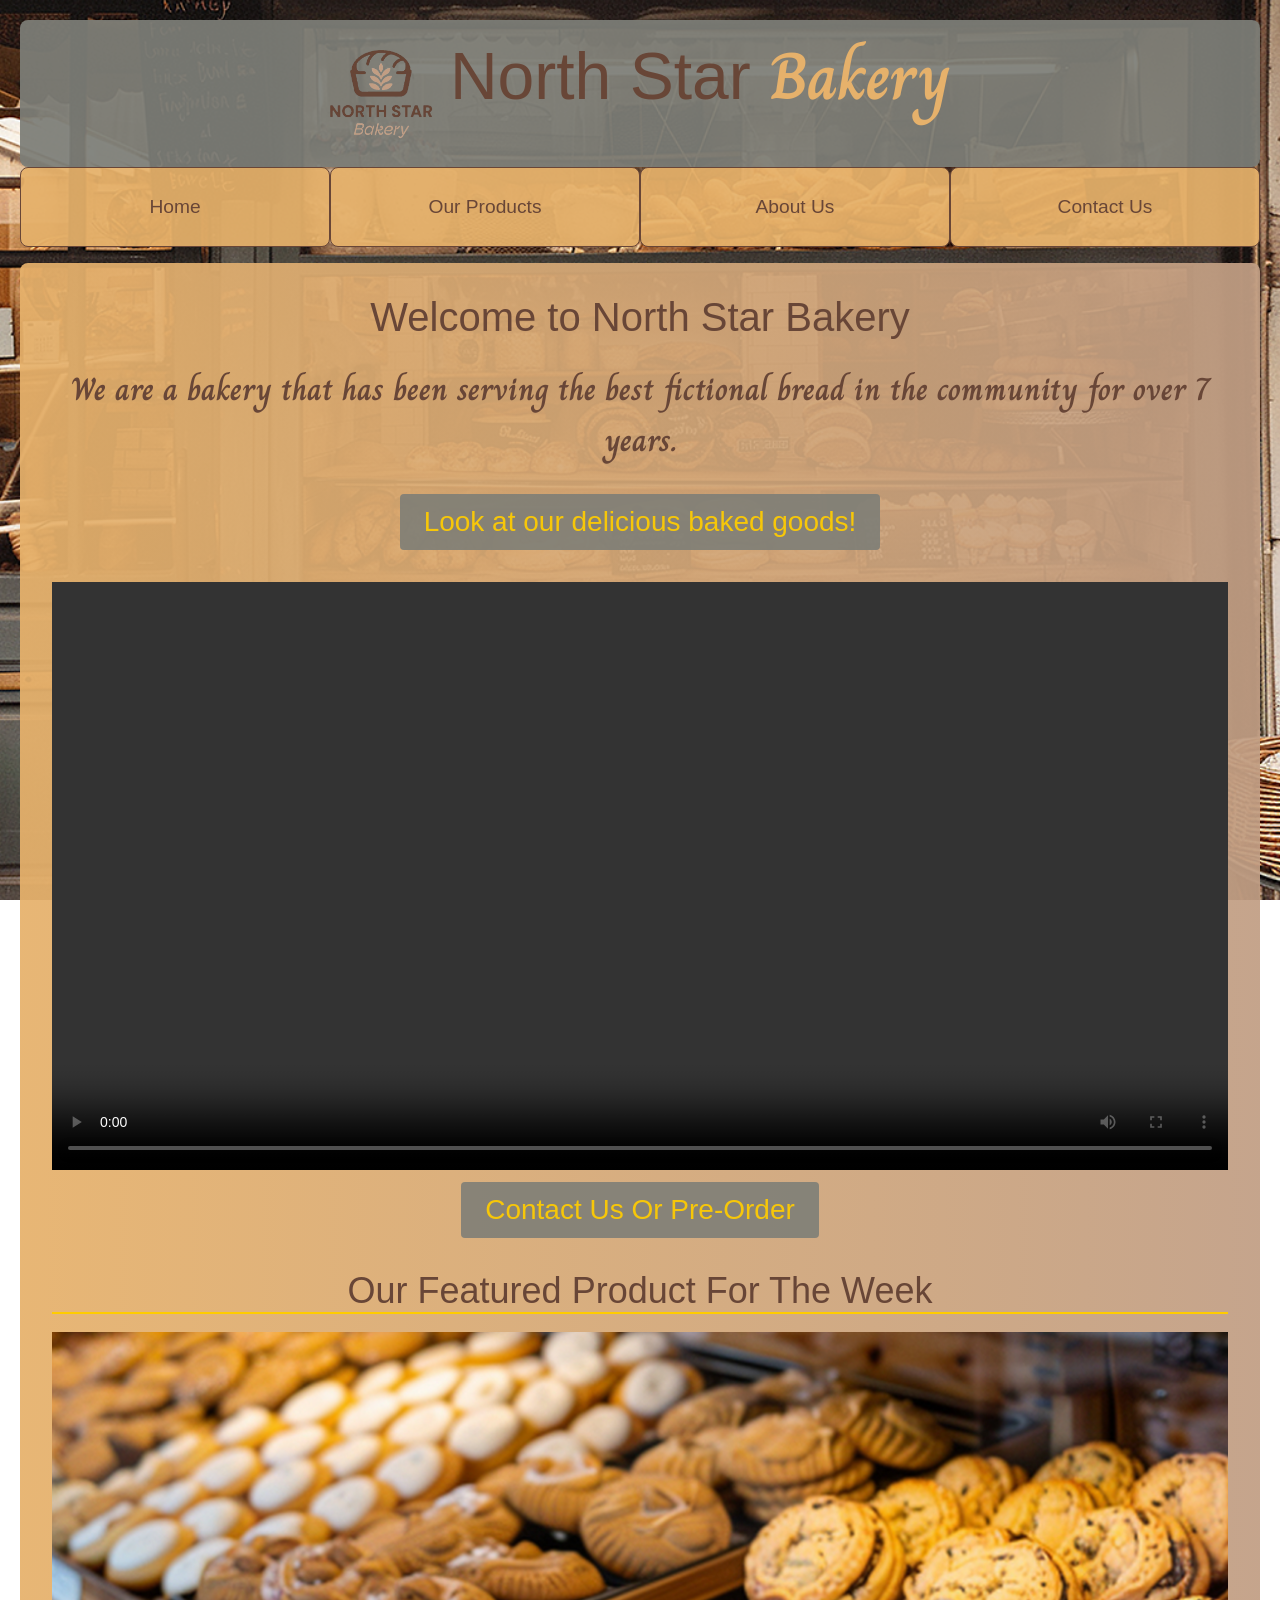
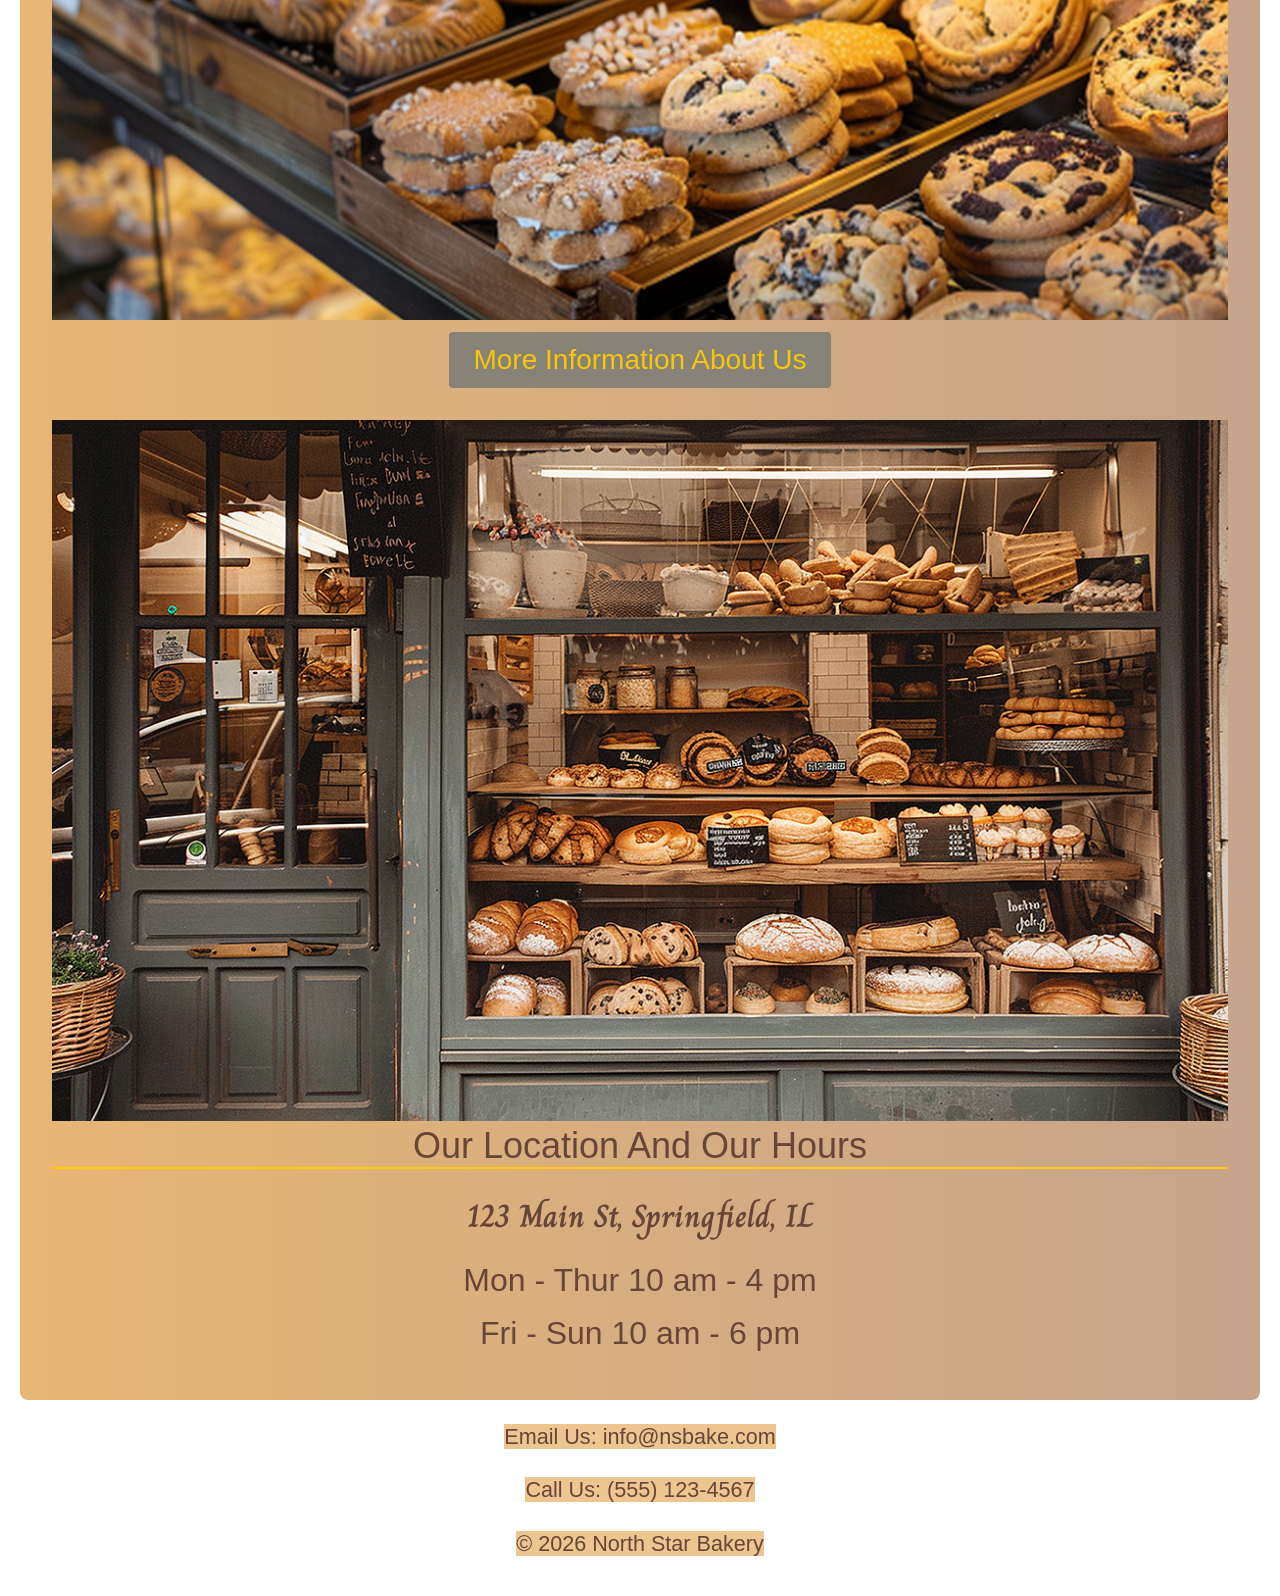
<file: index.html>
<!DOCTYPE html>

<html lang="en">
    <head>
        <title>North Star Bakery</title>
        <meta charset="utf-8">
        <meta http-equiv="X-UA-Compatible" content="IE=edge">
        
        <meta name="description" content="">
        <link rel="preconnect" href="https://fonts.googleapis.com">
        <link rel="preconnect" href="https://fonts.gstatic.com" crossorigin>
        <link href="https://fonts.googleapis.com/css2?family=Caveat:wght@400..700&display=swap" rel="stylesheet">
        <link href="https://fonts.googleapis.com/css2?family=Caveat:wght@400..700&family=Charm:wght@400;700&display=swap" rel="stylesheet">
        <meta name="viewport" content="width=device-width, initial-scale=1">
        <link rel="stylesheet" href="css/styles.css">  
    </head>
    <body>
            <!-- Wrapper -->
        <div id="wrapper">

             <!-- Header -->
            <header id="header" >
                <a href="index.html" class="logo-container" >
                    <img src="images/bakery-logo-t.png" class = "logo" alt="North Star Bakery Logo, Bread Outline with Wheat Inside"> 
                    <p>North Star <span class="star">Bakery</span> </p>
                </a>
            </header>

            <!-- Nav -->
            <nav id="nav">
                <ul class="links">
                    <li><a href="index.html">Home</a></li>
                    <li><a href="products.html">Our Products</a></li>
                    <li class="active"><a href="about.html">About Us</a></li>
                    <li><a href="contact.html">Contact Us</a></li>
                </ul>
            </nav>

            <!-- Main -->
            <div id="main">

                <!-- Index page -->
                <section id ="index">
                    <div class="container">

                        <h1>Welcome to North Star Bakery</h1>
                        <p>We are a bakery that has been serving the best fictional bread in the community for over 7 years.</p>
            
                        <a href="products.html"><button>Look at our delicious baked goods!</button></a>
                        <p></p>
                       
                            <!--Video-->
                        <video autoplay controls width="640" height="360"> <source src="assets/bakery-behind-scenes.mp4" type="video/mp4">
                            <p>Your browser doesn't support video, You are missing out on bread baking on screen!</p>
                        </video>
                        
                       
                        <a href="contact.html"><button>Contact Us Or Pre-Order</button></a>
                        <p></p>
                        <h2>Our Featured Product For The Week</h2>
                        <a href="contact.html">
                            <picture>
                                <source media="(max-width: 768px)" srcset="images/bakery-feature-small_c.png">
                                <source media="(min-width: 769px)" srcset="images/bakery-feature-large_c.png">
                                <img src="images/bakery-feature-large_c.png" alt="Bakery Feature" style="width: 100%; height: auto;">
                            </picture></a>
                            
                        <a href="about.html"><button>More Information About Us</button></a>
                        <p></p>
                         <a href="products.html">
                            <img src="images/bakery-storefront_c.png" alt="A picture of our lovely storefront.  Come visit us!" class="image featured" />
                        </a >
                        
                            <h2>Our Location And Our Hours</h2>
                            <a href="https://www.google.com/maps/search/?api=1&query=123+Main+St,+Springfield,+IL+62701">
                            <p>123 Main St, Springfield, IL </p>
                        </a>
                            <h3>Mon - Thur 10 am - 4 pm</h3>
                            <h3>Fri - Sun  10 am - 6 pm</h3>
                       
                       
                    </div>
                </section>
            </div>

        <!-- Footer -->
        <footer id="footer">
            
            <p><a href="mailto:melolguin7@gmail.com?&subject=Just%20saw%20your%20Mock%20Bakery%20Website" > Email Us: info@nsbake.com</a></li>
            <p><a href="tel:+15551234567">Call Us: (555) 123-4567</a></p>
            <p><a href="#home">&copy; 2026 North Star Bakery</a></p>
        </footer>
        
        <script src="js/script.js"></script>
    </body>
</html>
</file>
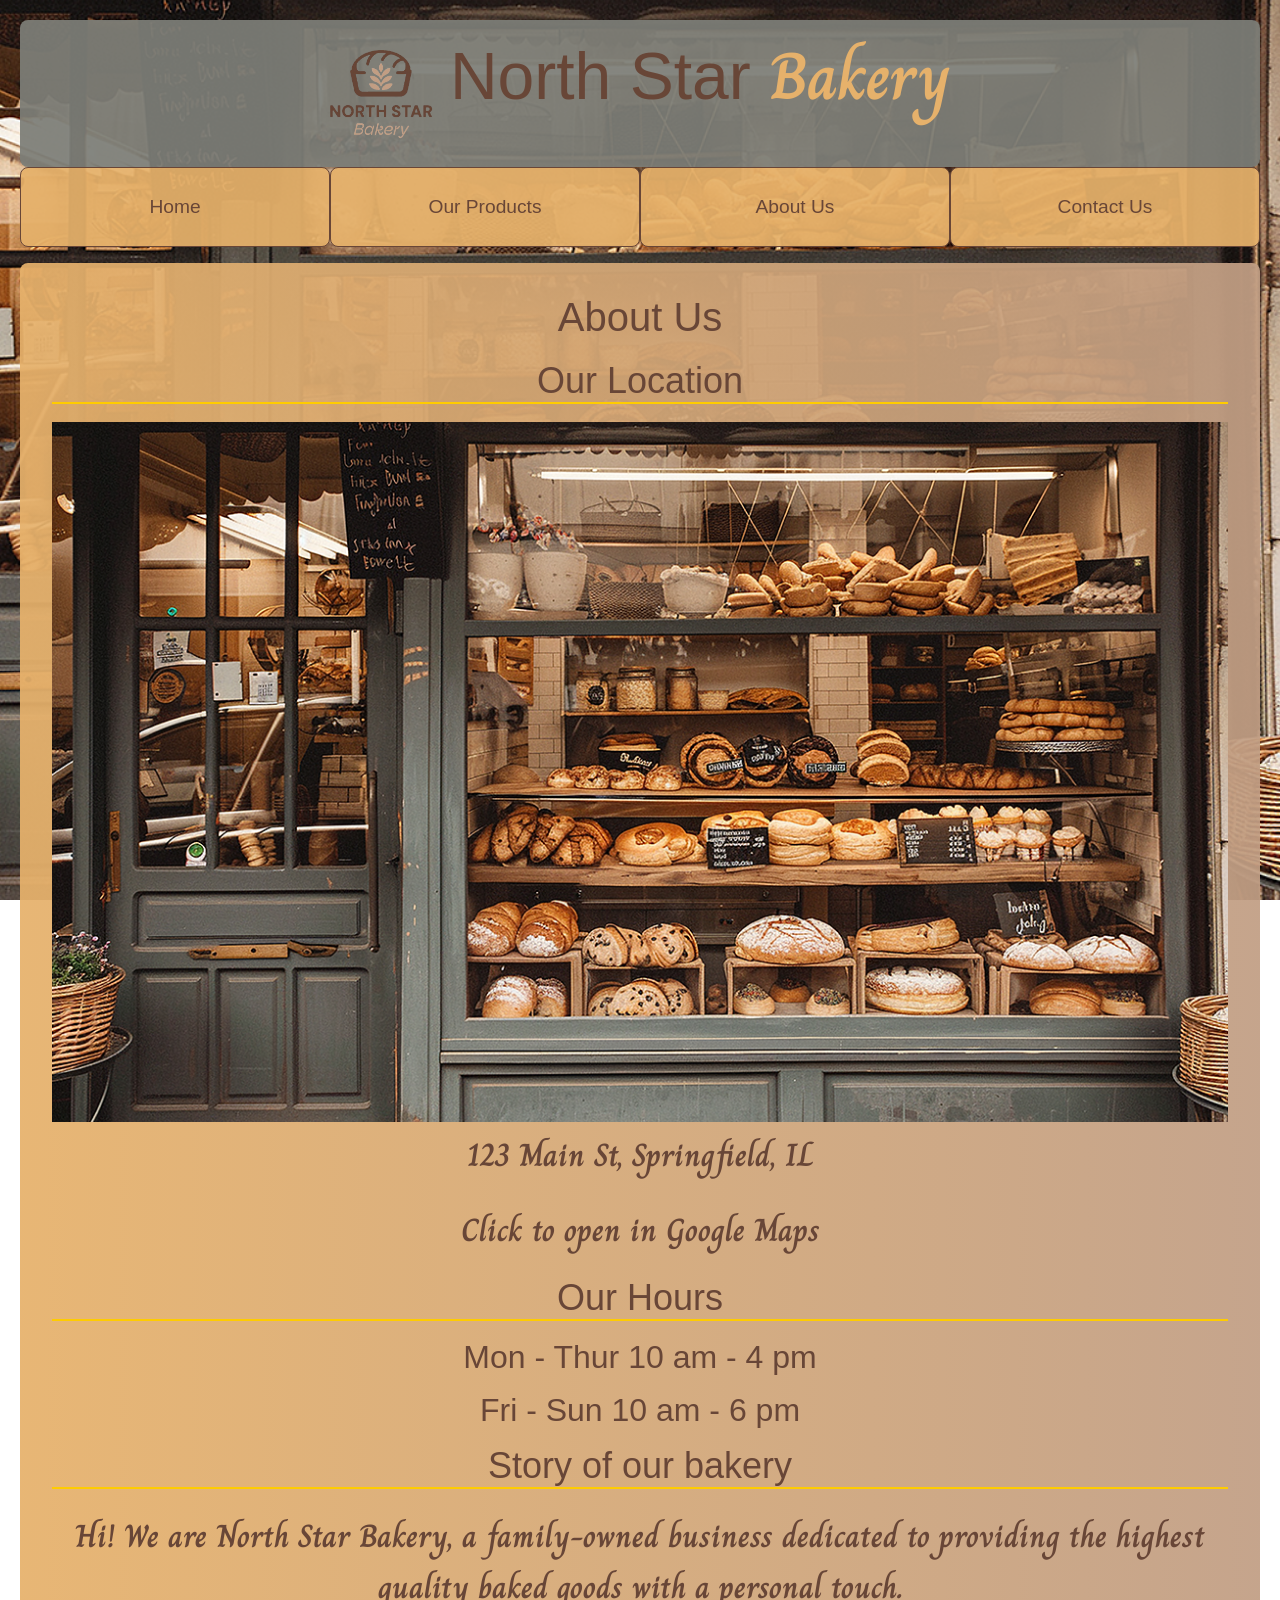
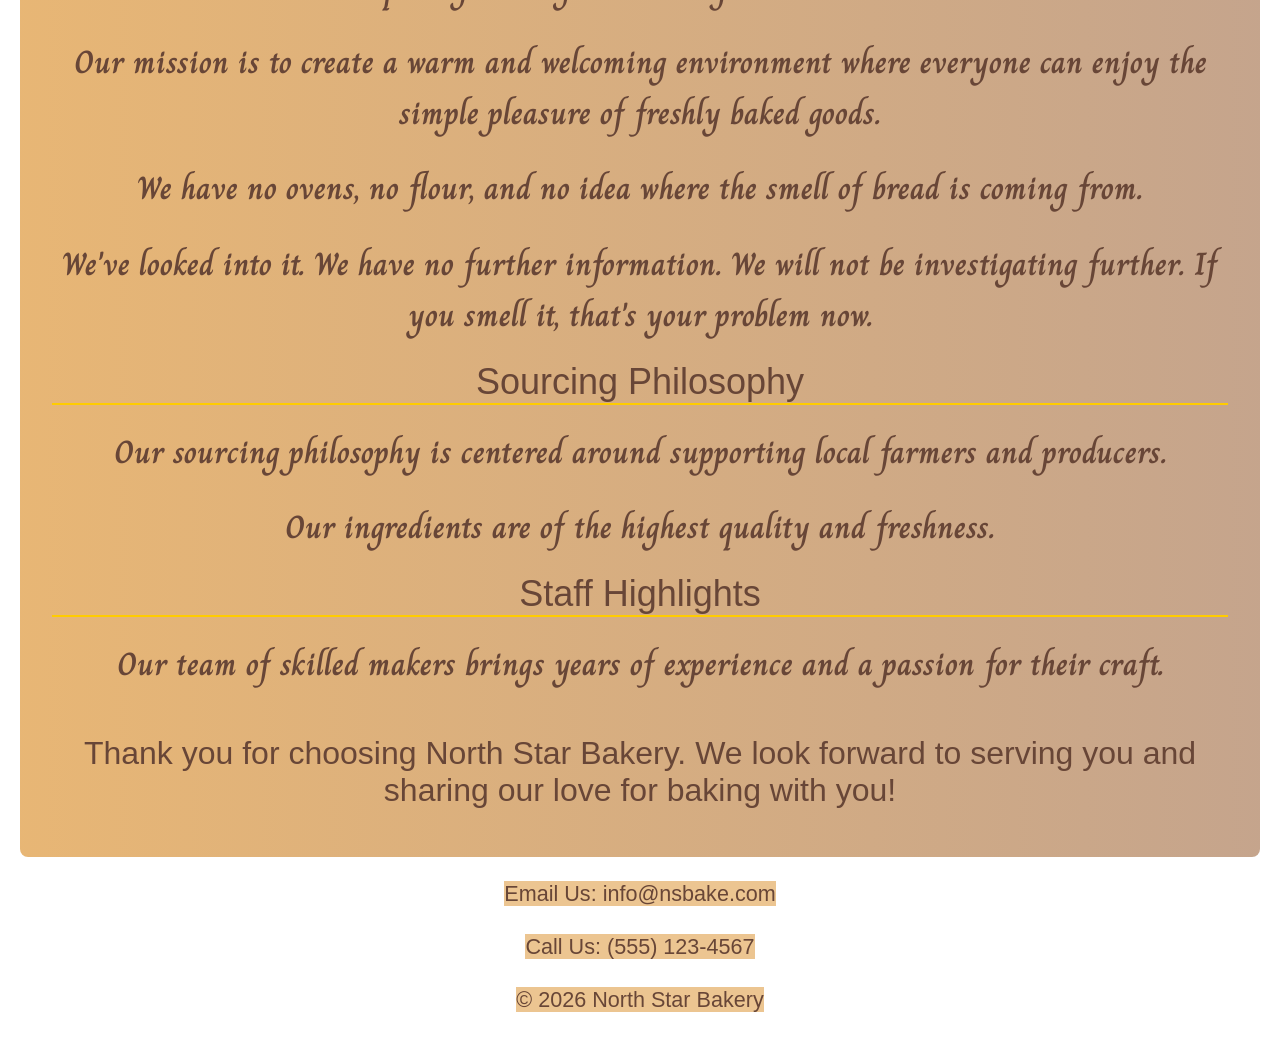
<file: about.html>
<!DOCTYPE html>

<html lang="en">
    <head>
        <title>About Us</title>
        <meta charset="utf-8">
        <meta http-equiv="X-UA-Compatible" content="IE=edge">
        <link rel="preconnect" href="https://fonts.googleapis.com">
        <link rel="preconnect" href="https://fonts.gstatic.com" crossorigin>
        <link href="https://fonts.googleapis.com/css2?family=Caveat:wght@400..700&display=swap" rel="stylesheet">
        <link href="https://fonts.googleapis.com/css2?family=Caveat:wght@400..700&family=Charm:wght@400;700&display=swap" rel="stylesheet">
        <meta name="description" content="">
        <meta name="viewport" content="width=device-width, initial-scale=1">
        <link rel="stylesheet" href="css/styles.css">  
    </head>
    <body>
            <!-- Wrapper -->
        <div id="wrapper">

             <!-- Header -->
            <header id="header" >
                <a href="index.html" class="logo-container" >
                    <img src="images/bakery-logo-t.png" class = "logo" alt="North Star Bakery Logo"> 
                    <p>North Star <span class="star">Bakery</span> </p>
                </a>
            </header>

            <!-- Nav -->
            <nav id="nav">
                <ul class="links">
                    <li><a href="index.html">Home</a></li>
                    <li><a href="products.html">Our Products</a></li>
                    <li class="active"><a href="about.html">About Us</a></li>
                    <li><a href="contact.html">Contact Us</a></li>
                </ul>
            </nav>

         
            <!-- Main -->
            <div id="main">

                <!-- About pg -->
                <section id="about">
                    <div class="container">

                        <h1>About Us</h1>

                        <h2>Our Location</h2>
                            <a href="products.html">
                                <img src="images/bakery-storefront_c.png" alt="A picture of our lovely storefront.  Come visit us!" class="image featured" />
                            </a >
                            <!--wanted to add fake address-->
                            <a href="https://www.google.com/maps/search/?api=1&query=123+Main+St,+Springfield,+IL+62701">
                            <p>123 Main St, Springfield, IL </p>
                            <p>Click to open in Google Maps</p>
                            </a>
                            <h2>Our Hours</h2>
                            <h3>Mon - Thur 10 am - 4 pm</h3>
                            <h3>Fri - Sun  10 am - 6 pm</h3>
                        
                     
                        <h2>Story of our bakery</h2>
            
                        <p>Hi! We are North Star Bakery, a family-owned business dedicated to providing the highest quality baked goods with a personal touch.</p>
                        <p>Our mission is to create a warm and welcoming environment where everyone can enjoy the simple pleasure of freshly baked goods.</p>
                        <p>We have no ovens, no flour, and no idea where the smell of bread is coming from. </p>
                        <p>We've looked into it. We have no further information. We will not be investigating further. If you smell it, that's your problem now.</p>
                        
                        <h2>Sourcing Philosophy</h2>
                        <p>Our sourcing philosophy is centered around supporting local farmers and producers. </p>
                        <p>Our ingredients are of the highest quality and freshness.</p>
                       
                        <h2>Staff Highlights</h2>
                        <p>Our team of skilled makers brings years of experience and a passion for their craft.</p><p></p>
                        <h3>Thank you for choosing North Star Bakery. We look forward to serving you and sharing our love for baking with you!</h3>
                    </div>
                </section>
            </div>

        <!-- Footer -->
        <footer id="footer">
            
            <p><a href="mailto:melolguin7@gmail.com?&subject=Just%20saw%20your%20Mock%20Bakery%20Website" > Email Us: info@nsbake.com</a></li>
            <p><a href="tel:+15551234567">Call Us: (555) 123-4567</a></p>
            <p><a href="#home">&copy; 2026 North Star Bakery</a></p>
        </footer>
        
        <script src="js/script.js"></script>
    </body>
</html>
</file>
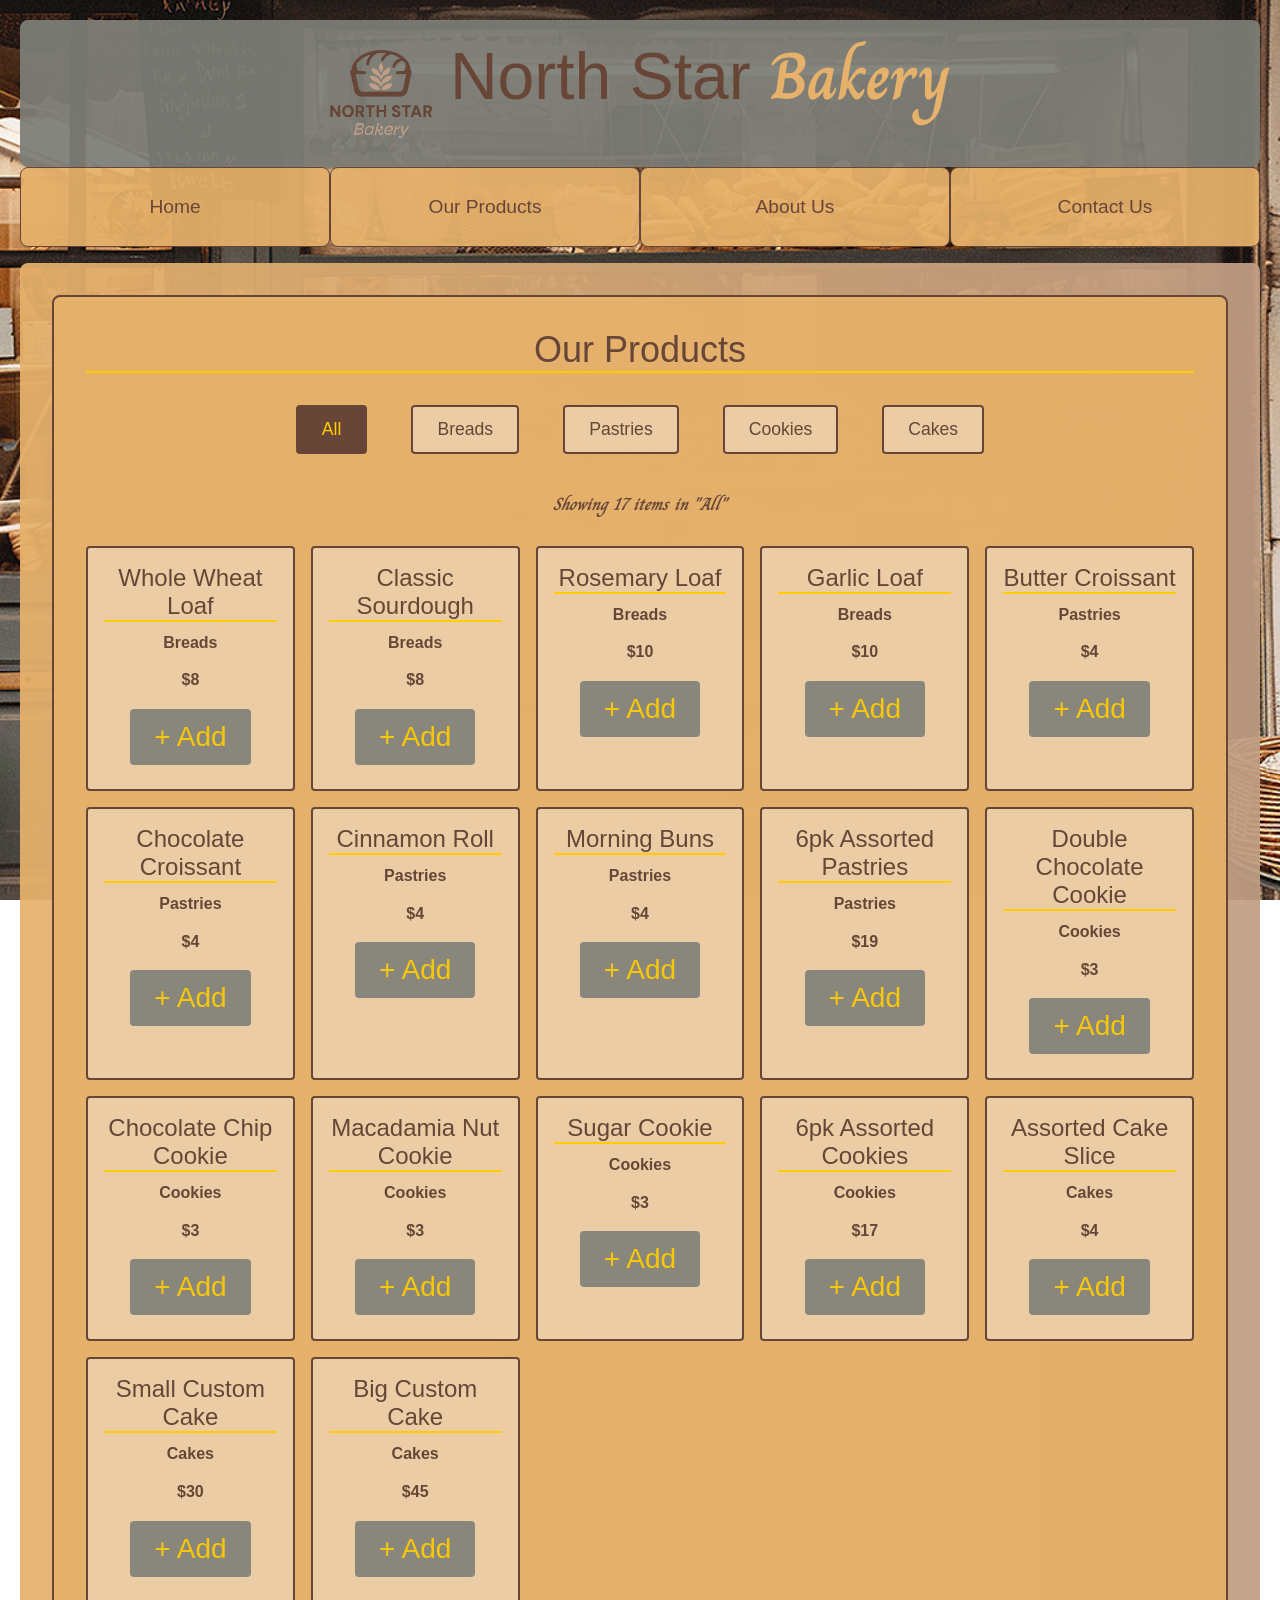
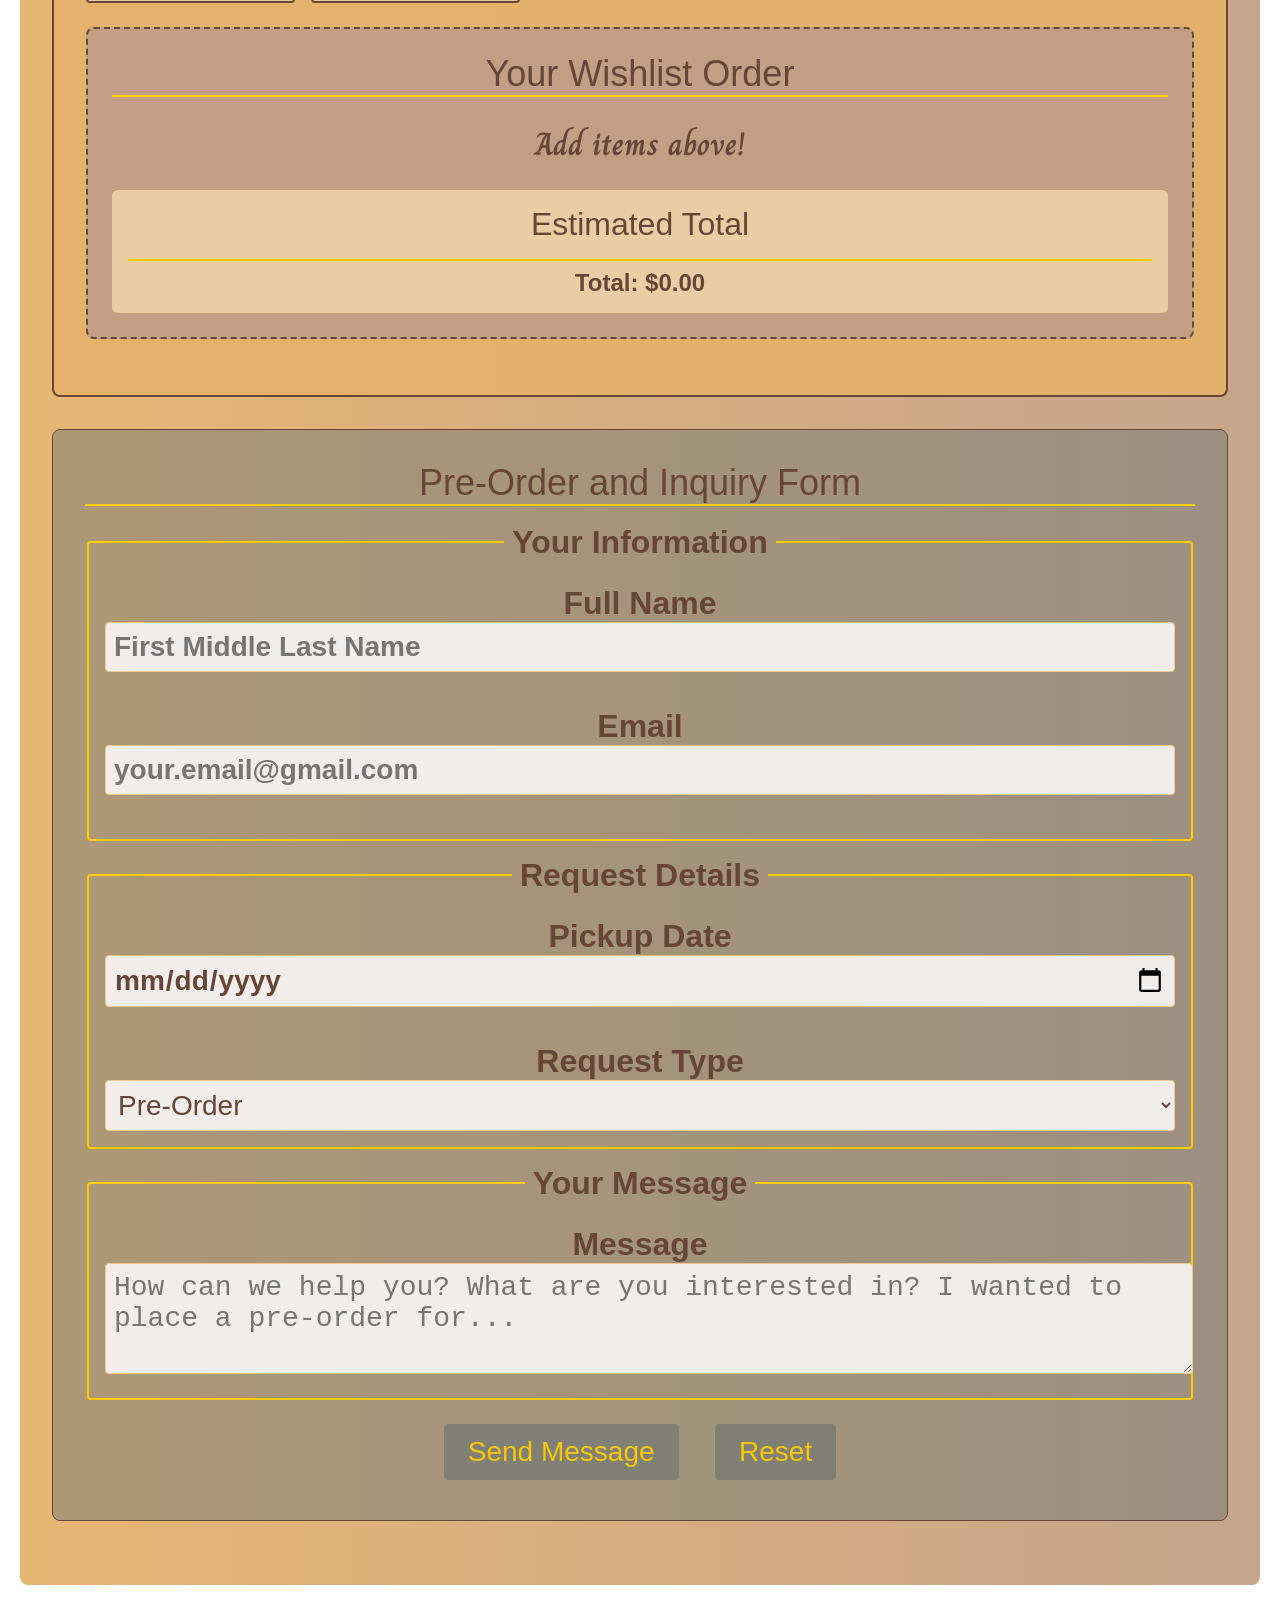
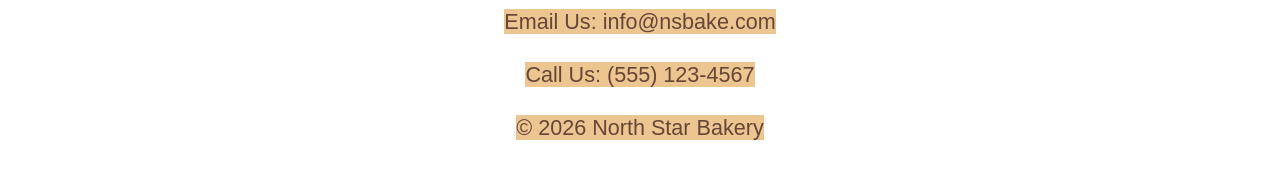
<file: contact.html>
<!DOCTYPE html>

<html lang="en">
    <head>
        <title>Contact Us</title>
        <meta charset="utf-8">
        <meta http-equiv="X-UA-Compatible" content="IE=edge">
        <link rel="preconnect" href="https://fonts.googleapis.com">
        <link rel="preconnect" href="https://fonts.gstatic.com" crossorigin>
        <link href="https://fonts.googleapis.com/css2?family=Caveat:wght@400..700&display=swap" rel="stylesheet">
        <link href="https://fonts.googleapis.com/css2?family=Caveat:wght@400..700&family=Charm:wght@400;700&display=swap" rel="stylesheet">
        <meta name="description" content="">
        <meta name="viewport" content="width=device-width, initial-scale=1">
        <link rel="stylesheet" href="css/styles.css">   
    </head>
    <body>
            <!-- Wrapper -->
        <div id="wrapper">

             <!-- Header -->
            <header id="header" >
                <a href="index.html" class="logo-container" >
                    <img src="images/bakery-logo-t.png" class = "logo" alt="North Star Bakery Logo"> 
                    <p>North Star <span class="star">Bakery</span> </p>
                </a>
            </header>

            <!-- Nav -->
            <nav id="nav">
                <ul class="links">
                    <li><a href="index.html">Home</a></li>
                    <li><a href="products.html">Our Products</a></li>
                    <li class="active"><a href="about.html">About Us</a></li>
                    <li><a href="contact.html">Contact Us</a></li>
                </ul>
            </nav>

            <!-- Main -->
            <div id="main">

                <!--contact pg-->
                    <section class="contact">
                        <div class="container">
                            <!-- Wishlist & Order Builder -->
                                    <section id="wishlist-section" >
                                        <h2>Our Products</h2>
                                        <!-- Filter Buttons -->
                                        <div id="filter-section">
                                            <button class="filter-button" data-category="All" >All</button>
                                            <button class="filter-button" data-category="Breads" >Breads</button>
                                            <button class="filter-button" data-category="Pastries" >Pastries</button>
                                            <button class="filter-button" data-category="Cookies" >Cookies</button>
                                            <button class="filter-button" data-category="Cakes" >Cakes</button>
                                        </div>
                                        <p id="filter-note" ></p>

                                        <!-- Product Grid -->
                                        <div id="product-grid">
                                            <!-- Products will show up here -->
                                        </div>

                                        <!-- Wishlist Display -->
                                        <div id="wishlist-display">
                                            <h2 >Your Wishlist Order</h2>
                                            <div id="wishlist-items" >
                                                <p>Add items above!</p>
                                            </div>
                                            
                                            <!-- Price Calculator -->
                                            <div id="price-calculator">
                                                <h3>Estimated Total</h3>
                                                <div id="calc-lines" ></div>
                                                <div id="calc-total" >
                                                    Total: <span id="total-price">$0.00</span>
                                                </div>
                                            </div>
                                        </div>

                                    </section>
                                                            
                            

                            
                         <!--Form-->
                                <!-- not sure if I will create a real form, save for later use  -->
                            <!--<form name="contact" netlify-honeypot="bot-field" method="POST" netlify>
                                data-netlify-recaptcha="true"
                                <div data-netlify-recaptcha="true"></div>
                            -->
                                <!-- example form <form action="/submit" method="post"> -->
                                
                                <form name="bread-contact" method="POST" data-netlify="true"  id="contact-form">
                                    <input type="hidden" name="bread-contact" value="bread-contact" />
                                    <h2>Pre-Order and Inquiry Form</h2>
                                        <fieldset>
                                            <legend>Your Information</legend>
                                            <label for="name">Full Name</label>
                                            <input type="text" name="name" id="name" required minlength="2" maxlength="100" placeholder="First Middle Last Name"/>
                                            <span class="error-msg" id="name-error"></span>

                                            <label for="email">Email</label>
                                            <input type="email" name="email" id="email" required placeholder="your.email@gmail.com"/>
                                            <span class="error-msg" id="email-error"></span>
                                            </fieldset>

                                            <fieldset>
                                            <legend>Request Details</legend>
                                            
                                            <label for="pickup-date">Pickup Date</label>
                                            <input type="date" id="pickup-date" name="pickup_date" required/>
                                            <span class="error-msg" id="pickup-date-error"></span>

                                            <label for="request-type">Request Type</label>
                                                <select id="request-type" name="request_type">
                                                    <option value="preorder">Pre-Order</option>
                                                    <option value="question">General Question</option>
                                                    <option value="event">Event Inquiry</option>
                                                </select>
                                        </fieldset>
                                        <fieldset>
                                            <legend>Your Message</legend>
                                            <label for="message">Message</label>
                                            <textarea name="message" id="message" placeholder="How can we help you? What are you interested in? I wanted to place a pre-order for..." rows="3"  required minlength="10"></textarea>
                                        </fieldset>
                                            
                                            <button type="submit" value="Send Message" >Send Message</button>
                                            <button type="reset" value="Reset" >Reset</button>
                                            
                                            
                                                         

                                </form>
                             
                        
                        </div>

                    
                    </section>
            </div>






  
        <!-- Footer -->
        <footer id="footer">
            
            <p><a href="mailto:melolguin7@gmail.com?&subject=Just%20saw%20your%20Mock%20Bakery%20Website" > Email Us: info@nsbake.com</a></li>
            <p><a href="tel:+15551234567">Call Us: (555) 123-4567</a></p>
            <p><a href="#home">&copy; 2026 North Star Bakery</a></p>
        </footer>
        
        <script src="js/script.js"></script>
    </body>
</html>
</file>
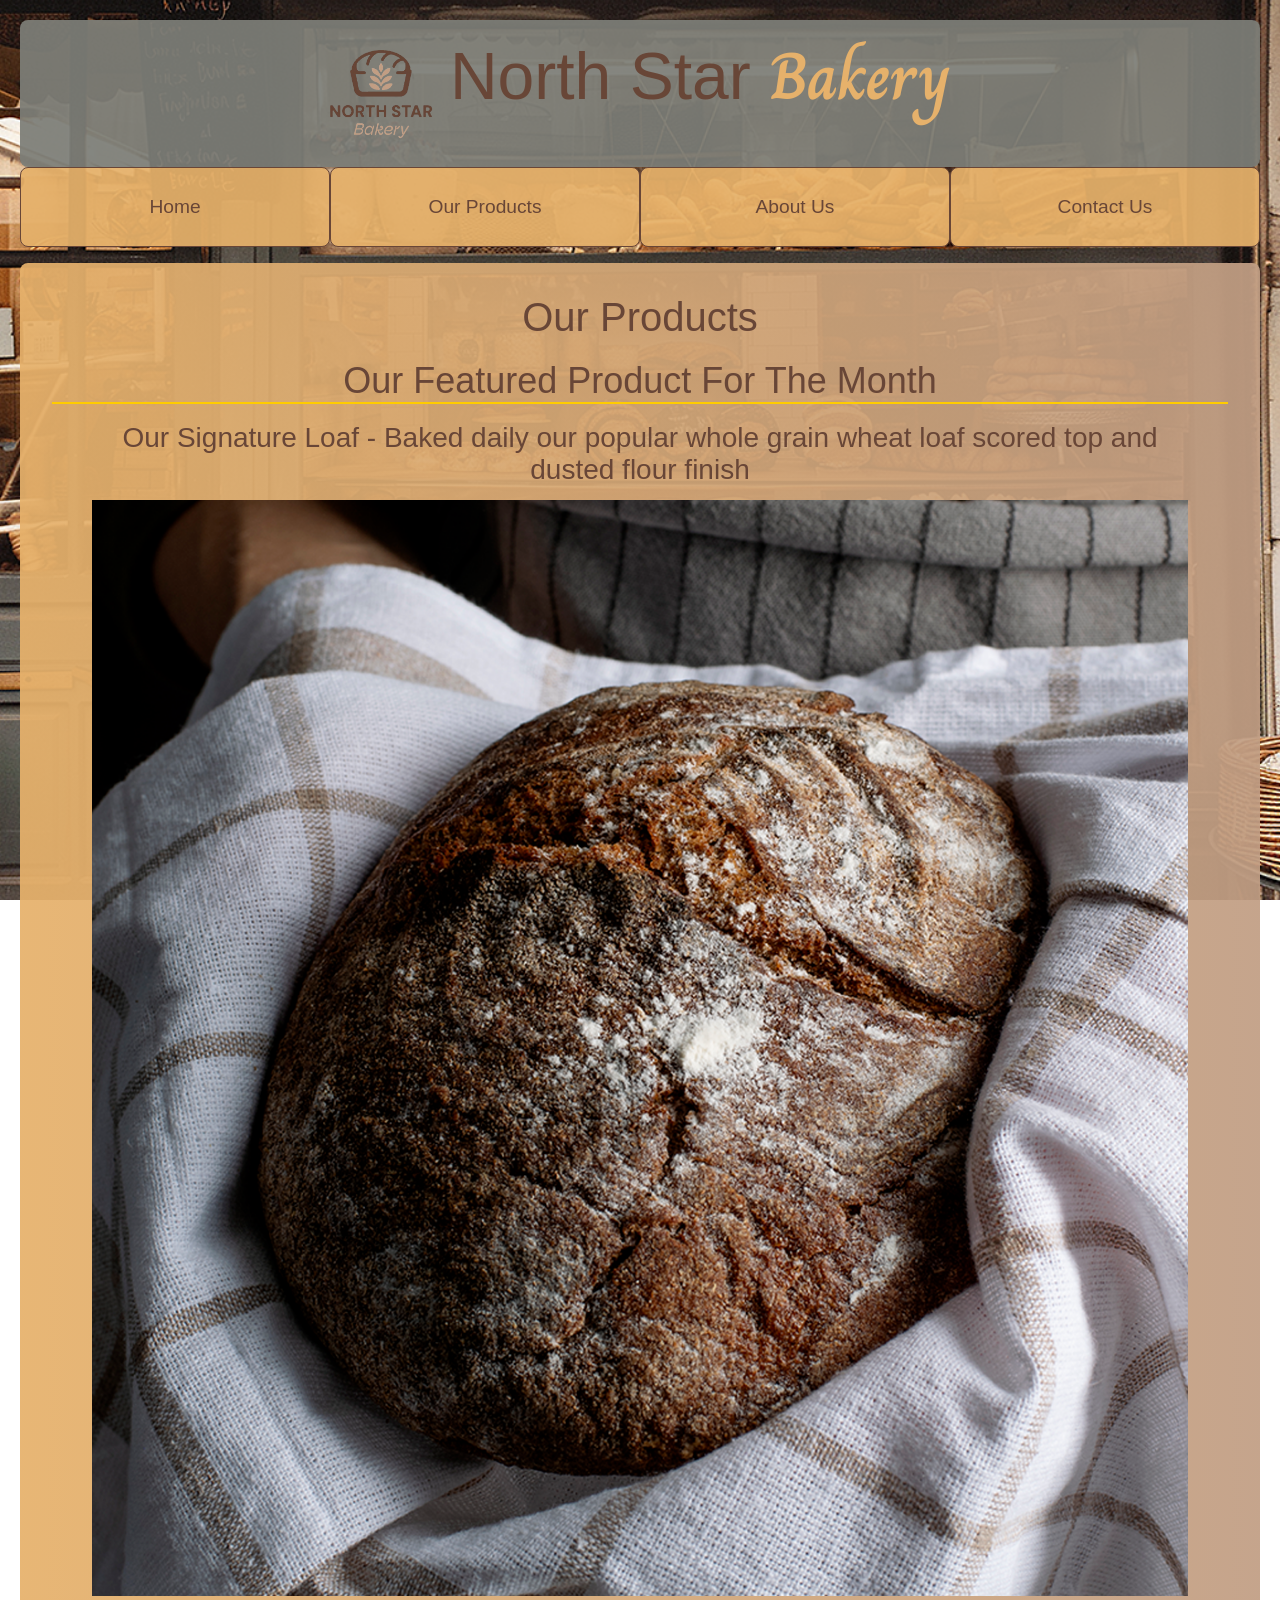
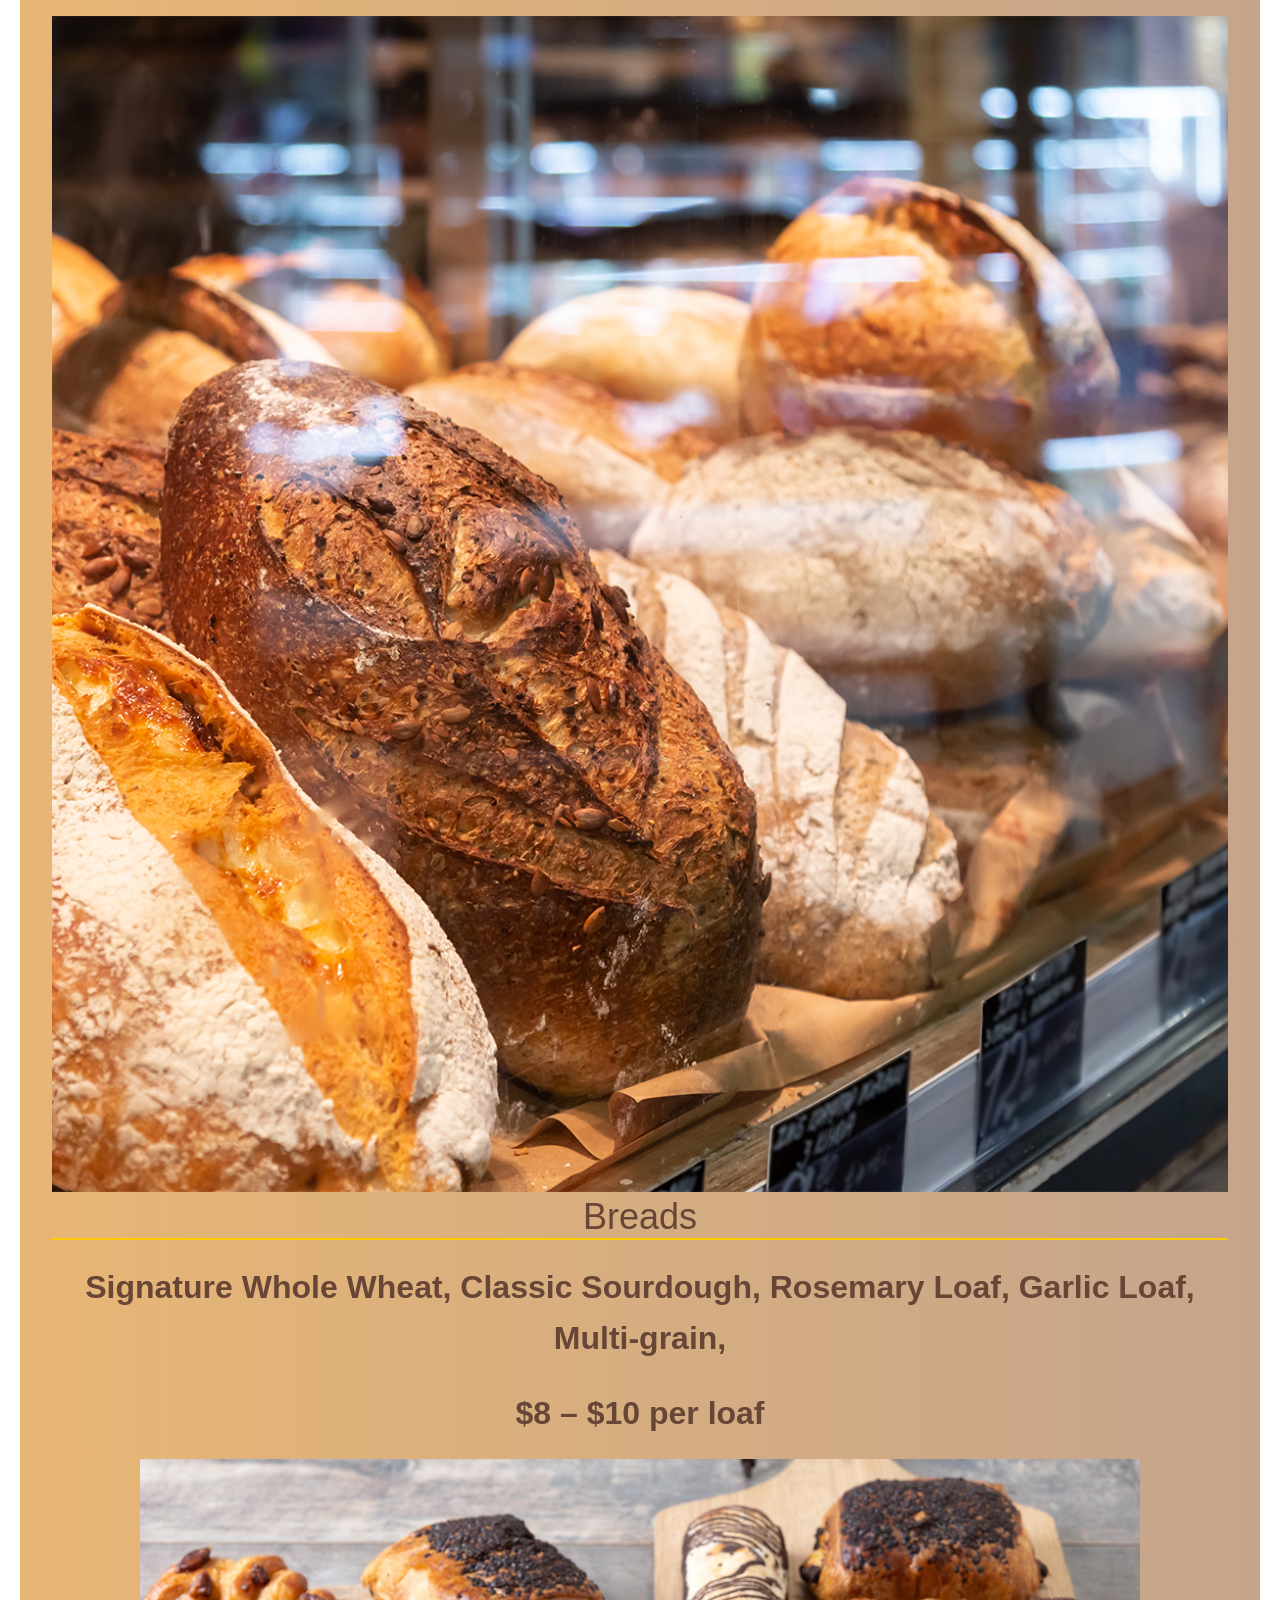
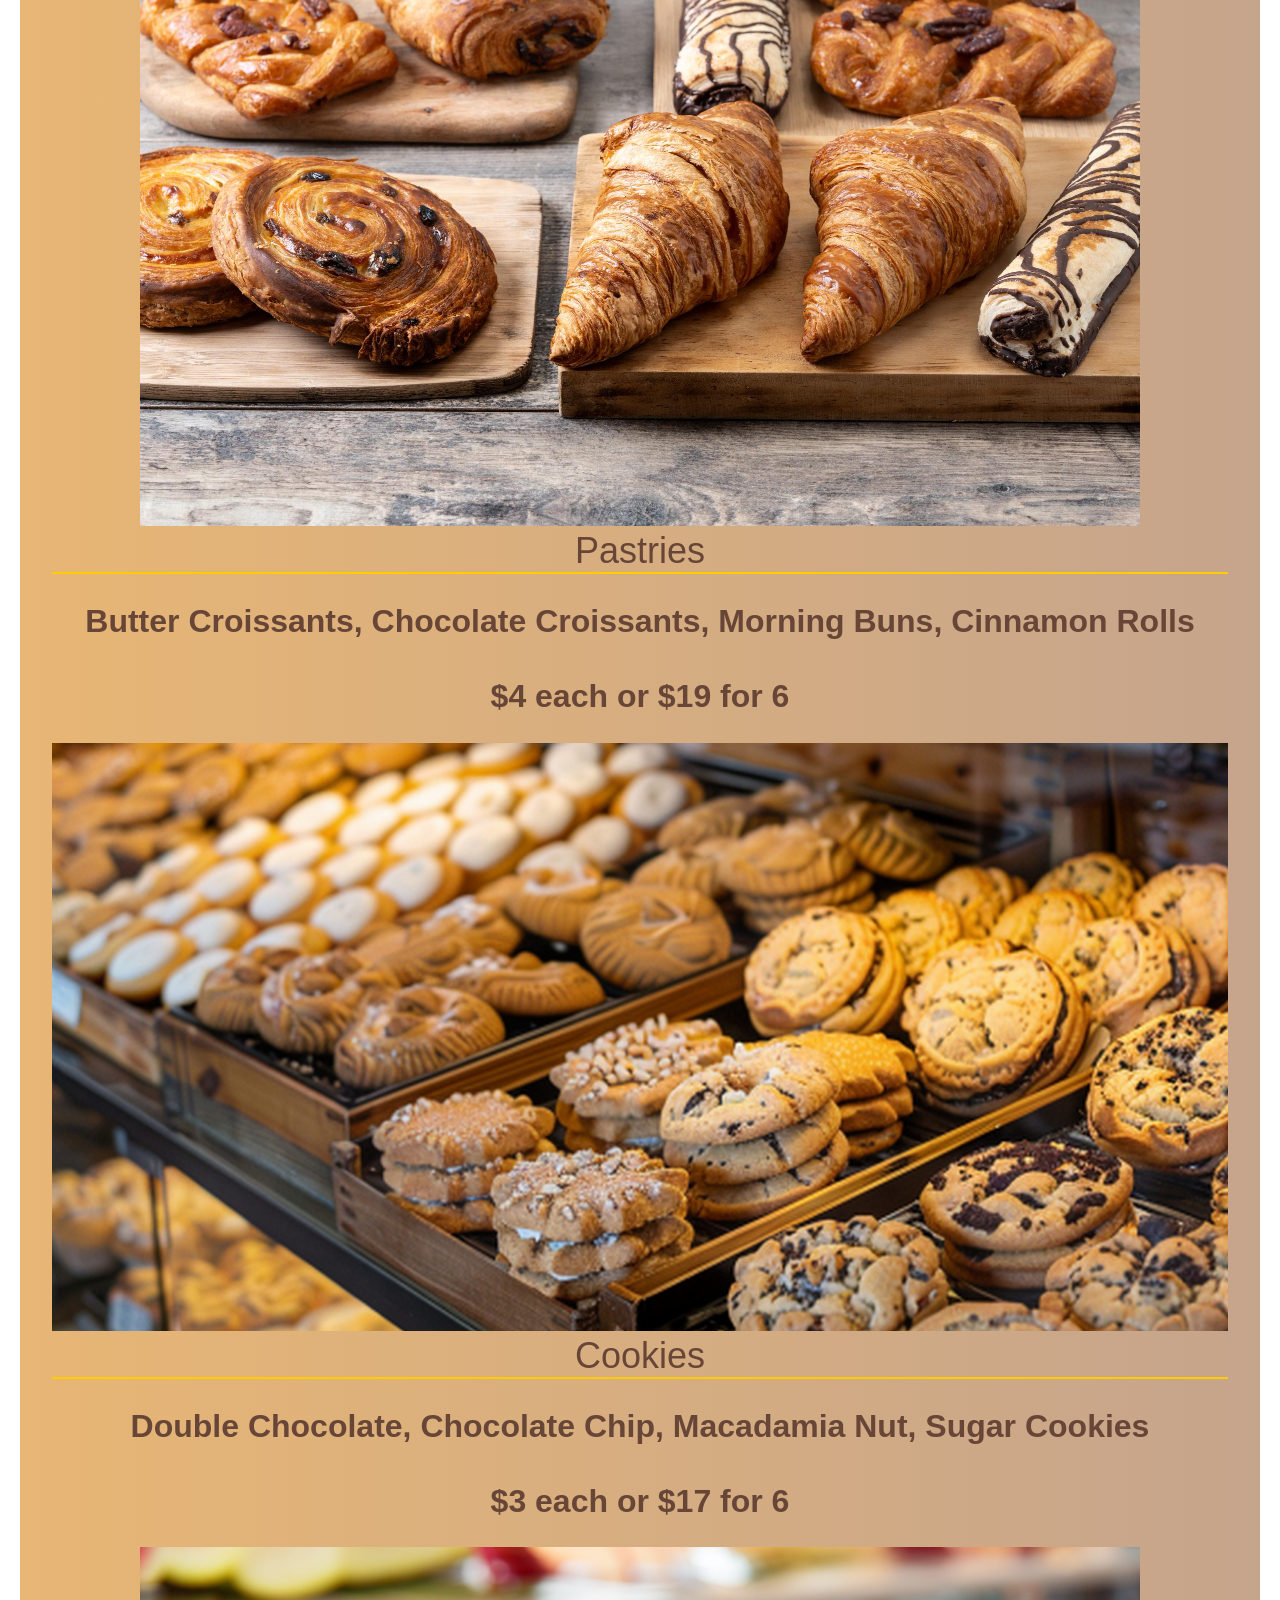
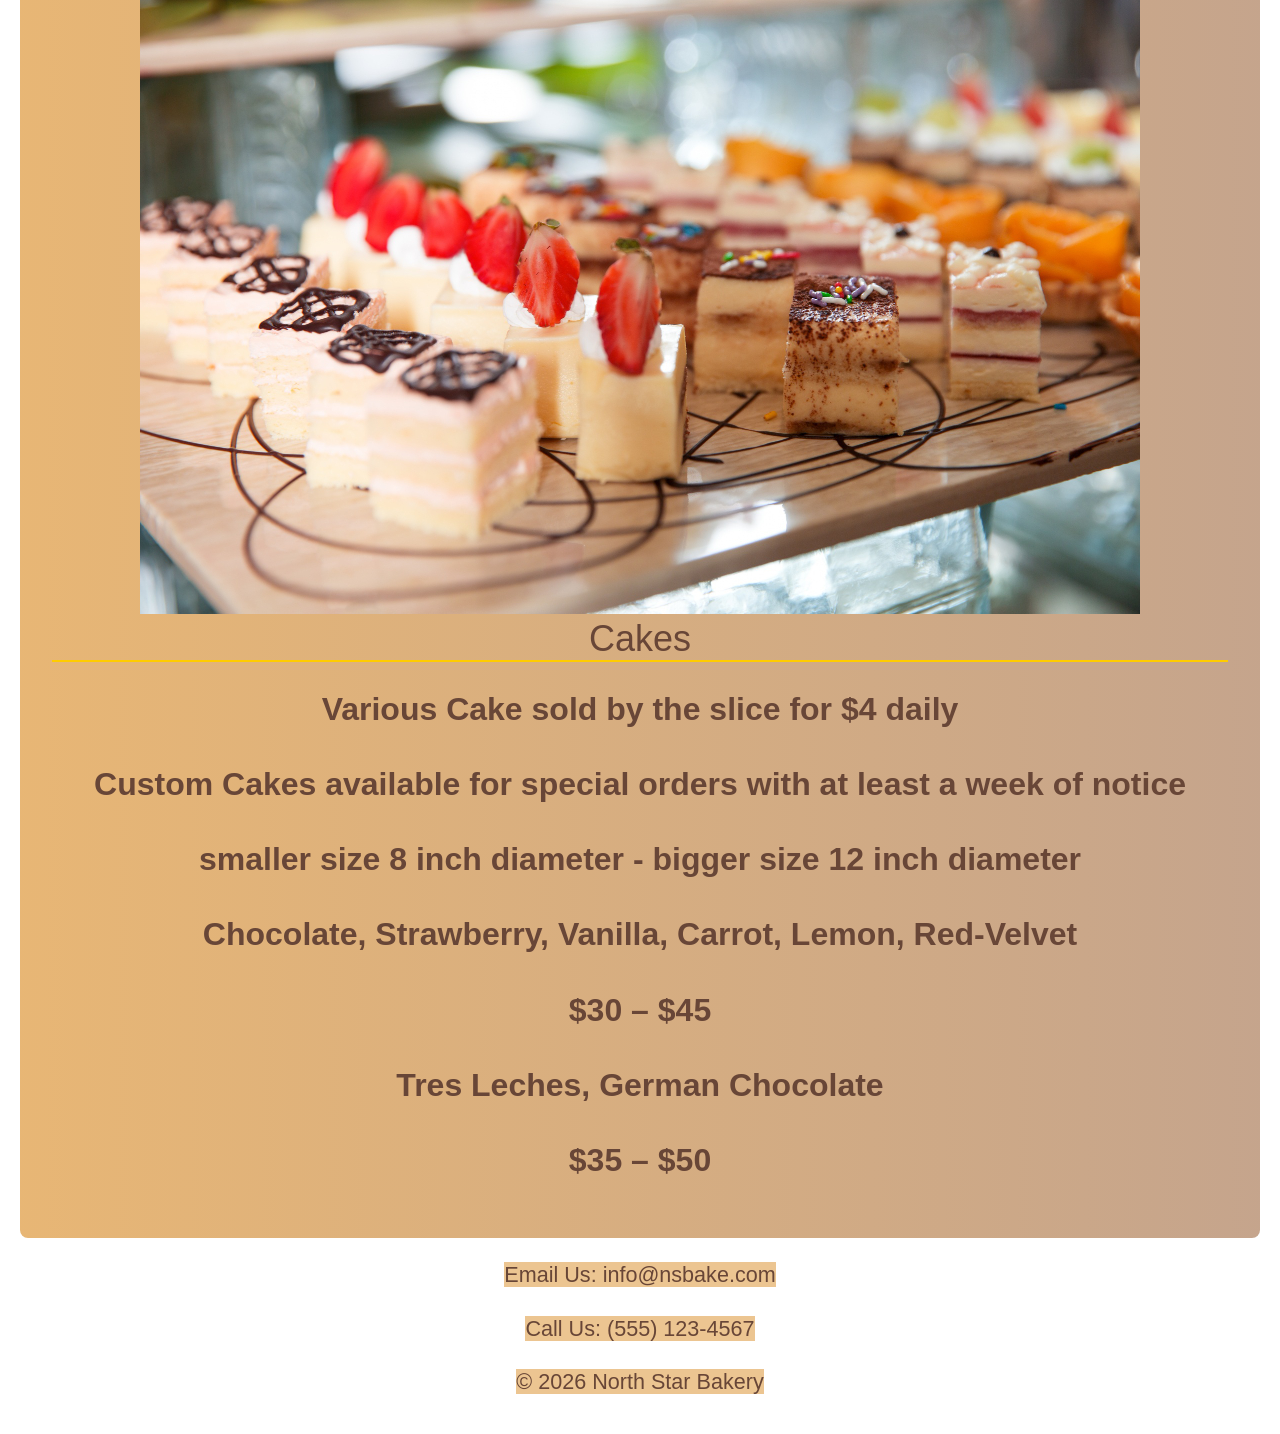
<file: products.html>
<!DOCTYPE html>

<html lang="en">
    <head>
        <title>Our Products</title>
        <meta charset="utf-8">
        <meta http-equiv="X-UA-Compatible" content="IE=edge">
        <link rel="preconnect" href="https://fonts.googleapis.com">
        <link rel="preconnect" href="https://fonts.gstatic.com" crossorigin>
        <link href="https://fonts.googleapis.com/css2?family=Caveat:wght@400..700&display=swap" rel="stylesheet">
        <link href="https://fonts.googleapis.com/css2?family=Caveat:wght@400..700&family=Charm:wght@400;700&display=swap" rel="stylesheet">
        <meta name="description" content="">
        <meta name="viewport" content="width=device-width, initial-scale=1">
        <link rel="stylesheet" href="css/styles.css">
    </head>
    <body>
            <!-- Wrapper -->
        <div id="wrapper">

             <!-- Header -->
            <header id="header" >
                <a href="index.html" class="logo-container" >
                    <img src="images/bakery-logo-t.png" class = "logo" alt="North Star Bakery Logo"> 
                    <p>North Star <span class="star">Bakery</span> </p>
                </a>
            </header>

            <!-- Nav -->
            <nav id="nav">
                <ul class="links">
                    <li><a href="index.html">Home</a></li>
                    <li><a href="products.html">Our Products</a></li>
                    <li class="active"><a href="about.html">About Us</a></li>
                    <li><a href="contact.html">Contact Us</a></li>
                </ul>
            </nav>

            <!-- Main -->
            <div id="main">

                <!-- Products pg-->
                <section id="products">
                    <div class="container">
                        
                        <h1>Our Products</h1>
                       
                            <h2>Our Featured Product For The Month</h2>
                            <figure>
                                <figcaption>Our Signature Loaf - Baked daily our popular whole grain wheat loaf scored top and dusted flour finish</figcaption>
                                <a href="contact.html"><img src="images/bakery-signature-loaf_c.png"
                                    alt="A picture of our North Star Bakery signature loaf, scored on top with a dusted flour finish"></a>
                            </figure>

                            <img src="images/bakery-bread_c.png" alt="A picture of our many freshly baked bread varieties in a display case">
                            <h2>Breads</h2>
                            <p> Signature Whole Wheat, Classic Sourdough, Rosemary Loaf, Garlic Loaf, Multi-grain, </p>
                            <p> $8  –  $10 per loaf  </p>
                            
                            <img src="images/pastries.jpg" alt="A picture of some our many pastries" class="image featured" />
                            <h2>Pastries</h2>
                            <p>Butter Croissants, Chocolate Croissants, Morning Buns, Cinnamon Rolls</p>
                            <p> $4 each  or   $19 for 6 </p>
                            
                            <img src="images/bakery-feature-large_c.png" alt="A picture of our delicious cookies" class="image featured" />
                            <h2>Cookies</h2>
                            <p>Double Chocolate, Chocolate Chip, Macadamia Nut, Sugar Cookies</p>   
                            <p> $3 each  or   $17 for 6 </p>
                            
                            <img src="images/cake.jpg" alt="A picture of the different cakes offered daily " class="image featured" />
                            <h2>Cakes</h2>
                            <p>Various Cake sold by the slice for $4 daily</p>
                            <p>Custom Cakes available for special orders with at least a week of notice</p>
                            <p>smaller size 8 inch diameter - bigger size 12 inch diameter</p>
                            <p>Chocolate, Strawberry, Vanilla, Carrot, Lemon, Red-Velvet</p>   
                            <p>$30  – $45</p>
                            <p>Tres Leches, German Chocolate</p>
                            <p>$35  – $50 </p>
                            
                            
                      

                    </div>
                </section>
            </div>
     
        <!-- Footer -->
        <footer id="footer">
            
            <p><a href="mailto:melolguin7@gmail.com?&subject=Just%20saw%20your%20Mock%20Bakery%20Website" > Email Us: info@nsbake.com</a></li>
            <p><a href="tel:+15551234567">Call Us: (555) 123-4567</a></p>
            <p><a href="#home">&copy; 2026 North Star Bakery</a></p>
        </footer>
        
        <script src="js/script.js"></script>
    </body>
</html>
</file>
<file: css/styles.css>
html, body, div, h1, h2, h3, p, form, input, button {
    margin: 0px;
    padding: 0;
	border: 0;
	font-size: 100%;
	font: inherit;
    font-family: Arial, sans-serif;
	vertical-align: baseline;    
    box-sizing: border-box;
    color: #684637;
    
}
h1{

    font-size: 2.5em;
    margin-bottom: 0.5em;
}
h2 {
    font-size: 2.25em;
    margin-bottom: 0.5em;
    border-bottom: 2px solid #ffcc00;
}
h3 {
    font-size: 2em;
    margin-bottom: 0.5em;
}
p {
    font-size: 1.5em;
    margin-bottom: .5em;
}
figcaption {
    font-size: 1.75em;
    margin-bottom: 0.5em;
}

a {
    text-decoration: none;
    color: #684637;
}

#header {

    padding: 0px;
    text-align: center;
    margin: 0;
}
.logo-container {
    display: flex;
    align-items: center;
    justify-content: center;
    text-decoration: none;
    font-size: 2em;
    color: #684637;
    background-color:  #7d7e77ee;
    border-radius: 8px;
    padding: 0 10px;
    gap: 10px;
}
/* logo colors are dark brown #684637 and  light #c19e84 */
/* yellow #ffcc00 */
/* logo colors are tan  #ebaa79 and  light #c19e84 */
/* logo colors are gray like store #7d7e77 and  light #c19e84 */
.logo {
    width: 3.5em; 
    height: auto; 
    display: block;
    

}
@media (min-width: 768px) {
  .logo-container {
    font-size: 2.75em; 
  }

  .logo {
    width: 2.5em; 
  }
}

.star {
    color: #e6b16b; 
    font-family: "Charm", cursive;
    font-weight: 700;
    font-optical-sizing: auto;
    font-style: normal;
}

#footer {

    padding: 0;
    text-align: center;
    font-size: 0.9em;
    color: #684637;
}

#footer a {
    background-color: #e6b16bbd;
    color: #684637;
    text-decoration: none;
}


#wrapper {
    background-color: #c19e84;
    padding: 20px;
    text-align: center;
    background-image:url(../images/bakery-storefront_c.png);
    background-size: cover;
    background-position: right top;
    min-height: 100vh;
    background-attachment: fixed;
}

.container{
    width: 100%;
    margin: 0 auto;
    margin: 1rem auto;
    padding: 2rem;
    background-image: linear-gradient(to right, #e6b16bee, #c19e84ee); 
    border-radius: 8px;
}
.container p{
     font-family: "Charm", cursive;
     font-weight: 700;
     font-size: 2em;
}

/* I Hate Nav bars don't waste any more time on this */

nav {
    line-height: 4em;
    margin: 0;
    padding: 0;
    width: 100%;
    display: flex;
    position: relative;
    z-index: 100;
    box-sizing: border-box;
}

nav ul {
    flex-direction: column;
    display: flex;
    list-style: none;
    align-items: center;
    margin: 0;
    padding: 0;
    width: 100%;
}

nav li {
    flex: 1 1 0;
    width: 100%;
    box-sizing: border-box;
}

nav a {
    text-decoration: none;
    display: flex;
    width: 100%;
    padding: 0;
    text-align: center;
    align-items: center;
    justify-content: center;
    height: 5rem;
    width: 100%;
    background-color: #e6b16bee;
    color: #684637;
    flex: 1 1 0;
    border: 1px solid #684637;
    white-space: nowrap;
    box-sizing: border-box;
    font-size: 1.2em;
    border-radius: 8px;


}
nav a:hover {
    background-color:  #918d81ee; 
    color: #ffcc00; 
    border: 2px solid #ffcc00;
}

@media  screen and (min-width: 768px) {
    nav ul{
        flex-direction: row;
        justify-content: center;
        align-items: stretch;
        
        justify-content: space-evenly;
    }
}

/*text img and video styling */
body {
    margin: 0;
    padding: 0;
}

p {
    padding: 0.25rem;
    line-height: 1.6em;
}
img {
  max-width: 100%;
  height: auto;
}

video {
  width: 100%;
  height: auto;
}
#products p{
    font-family: Arial, sans-serif;
}


/*form stuff */
form {
    max-width: 600px;
    margin: 2rem auto;
    padding: 2rem;
    background-color: #7d7e778a;
    max-width: 100%;
    border-radius: 8px;
    border: 1px solid #684637;
}
#contact {
    padding: 2rem;
    border-radius: 8px;
    margin: 2rem auto;
}

fieldset {
    border: 2px solid #ffcc00;
    border-radius: 4px;
    padding: 1rem;
    margin-bottom: 1rem;
    font-weight: bold;
    font-size: 2rem;
}

legend {
    font-weight: bold;
    padding: 0 0.5rem;
}

label {
    display: block;
    margin-top: 0.5rem;
    font-weight: bold;
}

input, textarea, select {
    width: 100%;
    padding: 0.5rem;
    margin : 1 rem ;
    border: 1px solid #f3c88f;
    color:#684637;
    border-radius: 4px;
    font-size: 1.75rem;
    background-color: #f0edea;

}
/*form valication */
input.invalid, textarea.invalid, select.invalid {
    border: 2px solid #b3261e !important;
    background-color: #fff;
}

.error-msg {
    color: #b3261e;
    font-size: 1rem;
    font-weight: bold;
    margin-top: 0.25rem;
    min-height: 1.5rem;
    display: block;
}

.form-field {
    margin-bottom: 1.5rem;
}

/*buttons */
button {
    background-color: #7d7e77e0;
    color: #ffcc00ee;
    padding: 0.75rem 1.5rem;
    margin: .5rem 1rem;
    border: none;
    border-radius: 4px;
    cursor: pointer;
    font-size: 1.75rem;
}

button:hover {
    background-color: #ffcc00d8;
    color:  #7d7e77;
}

.count-button {
    background:#684637; 
    color: #ffcc00; 
    border: none;
    padding: 0.2rem 0.4rem;
    border-radius: 4px;
    font-size: 1rem;
    font-weight: bold;
}

.remove-button {
    background: #ffcc00; 
    color: #684637;
    border: none;
    padding: 0.2rem 0.4rem;
    border-radius: 4px;
    font-size: 1rem;
    font-weight: bold;
}

.remove-button:hover {
    background: #f12020; 
}

/* filter section*/

.filter-button {
    background: #fff;
    color: #684637;
    border: 2px solid #684637;
    padding: 0.75rem 1.5rem;
    border-radius: 4px;
    cursor: pointer;
    font-size: 1.1rem;
}

.filter-button-active {
    background: #684637;
    color: #ffcc00;
    font-weight: bold;
    border-color: #684637;
}

@media (max-width: 767px) {
    
    .filter-button {
        width: 100%;
        max-width: 200px;
        text-align: center;
        background: #ebcca4; 
        color: #684637; 
        border: 2px solid #684637; 
        padding: 0.75rem 1.5rem; 
        border-radius: 4px; cursor: 
        pointer; font-size: 1.1rem;

    }
    .filter-button-active {
        width: 100%;
        max-width: 200px;
        text-align: center;
        background: #684637; 
        color: #ffcc00; 
        border: 2px solid #684637; 
        padding: 0.75rem 1.5rem; 
        border-radius: 4px; 
        cursor: pointer; 
        font-size: 1.1rem; 
        font-weight: bold;
        
    }
    
}

#filter-note {
    text-align: center;
    color: #684637;
    font-size: 1.1rem;
    font-style: italic;
    margin-bottom: 1rem;
}

#filter-section {
    display: flex;
    flex-wrap: wrap;
    gap: 0.75rem;
    justify-content: center;
    margin: 1.5rem 0;
}

@media (min-width: 768px) {
    #filter-section {
        flex-direction: row;
    }
}
@media (max-width: 767px) {
    #filter-section {
        flex-direction: column;
        align-items: center;
    }
}



/* Product Cards */ 
#product-grid{
    display: grid; 
    grid-template-columns: repeat(auto-fill, minmax(200px, 1fr)); 
    gap: 1rem; margin: 1.5rem 0;
}
.card {
    background: #ebcca4;
    padding: 1rem;
    border-radius: 4px;
    border: 2px solid #684637;
    text-align: center;
}

.card h2 {
    font-size: 1.5rem;
    margin-bottom: 0.25rem;
    
}

.card p {
    font-family: Arial, sans-serif;
    font-size: 1rem;
    margin-bottom: 0.25rem;
}

.add-button {
    font-size: 1em;
    text-wrap: nowrap;
}




/* Wishlist Items */
#wishlist-section{
    background: #e6b16bee; 
    padding: 2rem; 
    border-radius: 8px; 
    margin-bottom: 2rem; 
    border: 2px solid #684637;
}

#wishlist-display {
    background: #c19e84;
    padding: 1.5rem;
    border-radius: 8px;
    margin: 1.5rem 0;
    border: 2px dashed #684637;
}

.wish-item {
    display: flex;
    justify-content: space-between;
    align-items: center;
    padding: 0.5rem;
    background: #e6b16b;
    margin-bottom: 0.5rem;
    border-radius: 4px;
}

.wish-item-name { 
    font-weight: bold; 
    min-height: 50px;
}

.wish-controls {
    display: flex;
    align-items: center;
    gap: 0.5rem;
}

.wish-qty {
    font-weight: bold;
    min-width: 10px;
    text-align: center;
}

/* Price Calculator */
#price-calculator {
    background: #ebcca4;
    padding: 1rem;
    border-radius: 6px;
    margin-top: 1rem;
}

.calc-line {
    display: flex;
    justify-content: space-between;
    padding: 0.5rem 0;
    color: #684637;
    font-size: 1.5em;
    gap: 2rem;
    align-items: center;
}

#calc-total {
    border-top: 2px solid #ffcc00;
    padding-top: 0.5rem;
    margin-top: 0.5rem;
    font-weight: bold;
    color: #684637;
    font-size: 1.5em;
}
</file>
